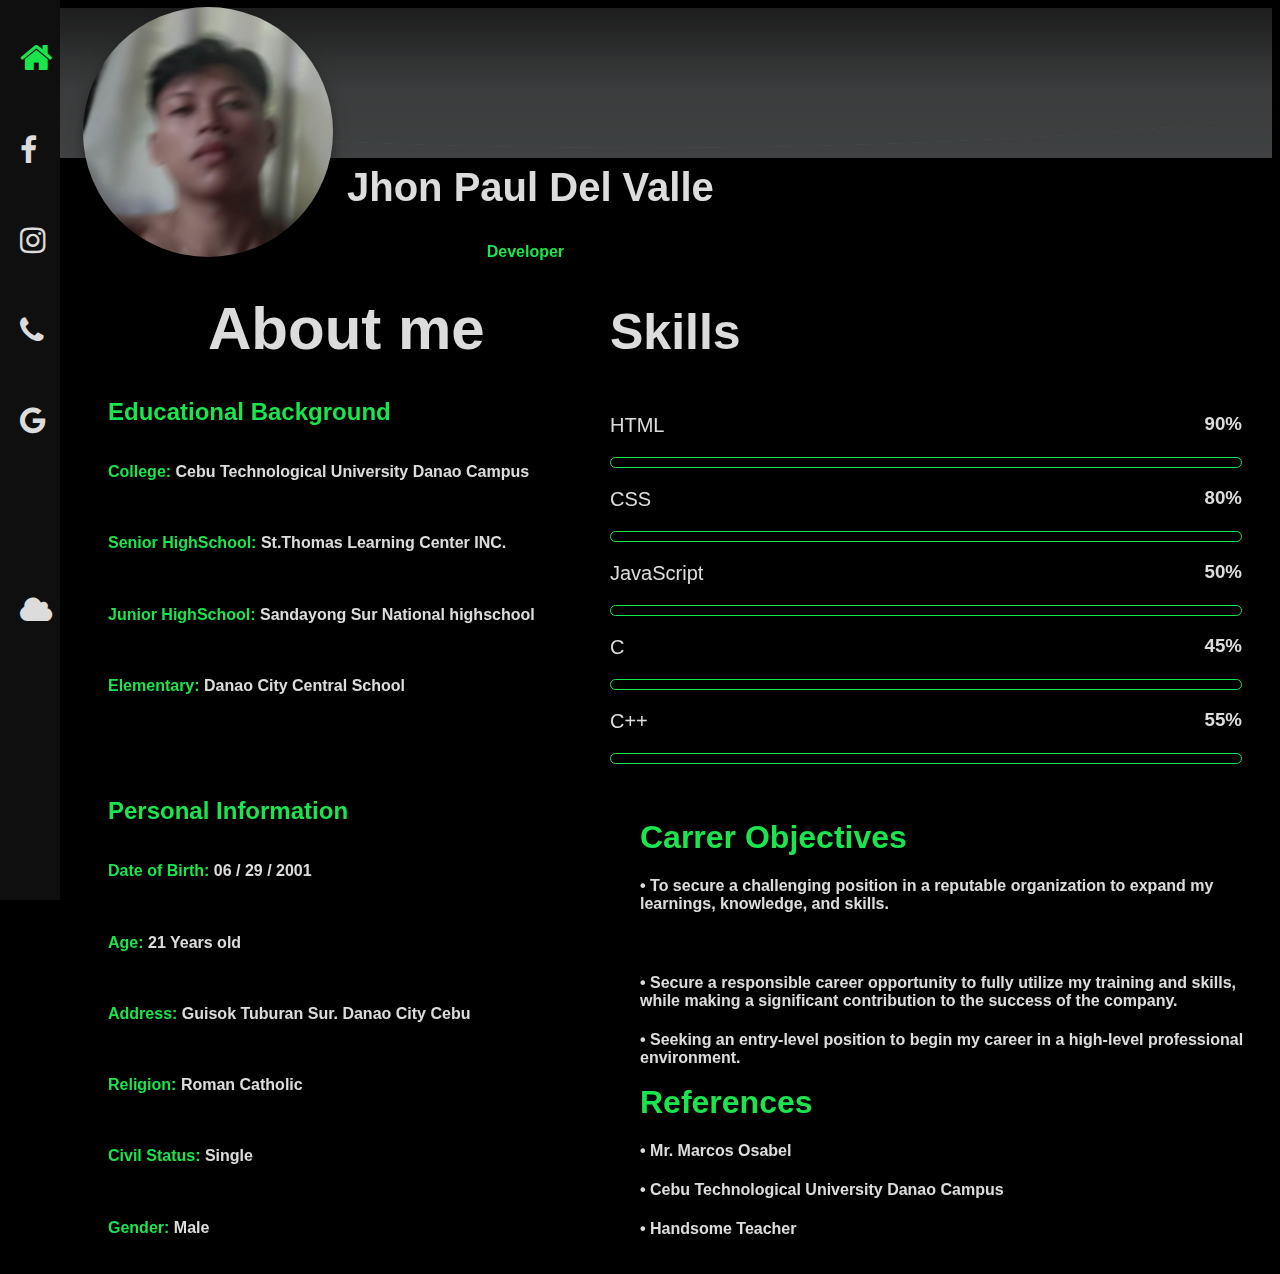
<file: index.html>
<!DOCTYPE html>
<html>
<link rel="stylesheet" type="text/css" href="style.css">
<!-- this link is for icons -->
<link rel="stylesheet" href="https://cdnjs.cloudflare.com/ajax/libs/font-awesome/4.7.0/css/font-awesome.min.css">
<head>

	<title>Profile.com</title>
</head>
<body>

	<div class="navbar">
			<a href="file:///C:/Users/paula/Desktop/html/index.html"><i class="fa fa-home"></i></a>

			<a href="https://www.facebook.com/hijhonpaul.delvalle"><i class="fa fa-facebook"></i></a>
			<a href="file:///C:/Users/paula/Desktop/html/not-available.html"><i class="fa fa-instagram"></i></a>
			<a href="file:///C:/Users/paula/Desktop/html/Contact.html"><i class="fa fa-phone"></i></a>
			<a href="https://mail.google.com/mail"><i class="fa fa-google"></i></a>
 				<div class="navbar2">
					<a href="https://workspace.google.com/intl/en_ph/lp/drive/?utm_source=google&utm_medium=cpc&utm_campaign=1011352-Workspace-APAC-PH-en-BKWS-EXA-MV&utm_content=text-ad-none-none-DEV_c-CRE_618933714849-ADGP_Hybrid%20%7C%20BKWS%20-%20EXA%20%7C%20Txt%20~%20Drive_1-KWID_43700072801577447-aud-1596662390094:kwd-2937000340&userloc_20827-network_g&utm_term=KW_gdrive&gclid=EAIaIQobChMI5M2Vw9rf-wIV9Z7CCh3-cgf1EAAYASAAEgKvEPD_BwE&gclsrc=aw.ds"><i class="fa fa-cloud"></i></a>
				</div>
		</div>
		<div class="cover">
			<img src="cover.png">
		</div>
			<div class="profile">
				<img src="profile.jpg">
				<div class="name">
					<h2>Jhon Paul Del Valle</h2>
					<h4>Developer</h4>
				</div>

				</div>
				<div class="info">
					<h1>About me</h1>
						<h2>Educational Background</h2>
						<h4>College:  <p>Cebu Technological University Danao Campus</p></h4>
						<h4>Senior HighSchool: <p>St.Thomas Learning Center INC.</p></h4>
						<h4>Junior HighSchool: <p>Sandayong Sur National highschool</p></h4>
						<h4>Elementary: <p>Danao City Central School</p></h4>
				</div>
						<div class="graph">
							<h1>Skills</h1>
							<p>HTML</p>
							<h3>90%</h3>	
										<div class="container">
					  						<div id="html-bar">
					  						</div>
										</div>

								<p>CSS</p>
									<h3>80%</h3>
								
									<div class="container">
									  <div id="css-bar"></div>
									</div>

								<p>JavaScript</p>
										<h3>50%</h3>
									<div class="container">
									  <div id="js-bar"></div>
									</div>

								<p>C</p>
									<h3>45%</h3>
									<div class="container">
									  <div id="C-bar"></div>
									</div>
									<p>C++</p>
									<h3>55%</h3>
									<div class="container">
									  <div id="C1-bar"></div>
									</div>
							</div>
					<div class="info2">
						<h2>Personal Information</h2>
							<h4>Date of Birth: <p>06 / 29 / 2001</p></h4>
							<h4>Age: <p>21 Years old</p></h4>
							<h4>Address: <p>Guisok Tuburan Sur. Danao City Cebu</p></h4>
							<h4>Religion: <p>Roman Catholic</p></h4>
							<h4>Civil Status: <p>Single</p></h4>
							<h4>Gender: <p>Male</p></h4>
					</div>
								<div class="box">
									<h1>Carrer Objectives</h1>
										<h4>• To secure a challenging position in a reputable organization to expand my learnings,  knowledge, and skills.</h4>
										s
											<h4>• Secure a responsible career opportunity to fully utilize my training and skills, while making a significant contribution to the success of the company.</h4>

												<h4>• Seeking an entry-level position to begin my career in a high-level professional environment.</h4>
										<h1>References</h1>
											<h4>• Mr. Marcos Osabel</h4>
											 <h4>• Cebu Technological University Danao Campus</h4>
												<h4>• Handsome Teacher</h4>
								</div>





</body>
</html>
</file>
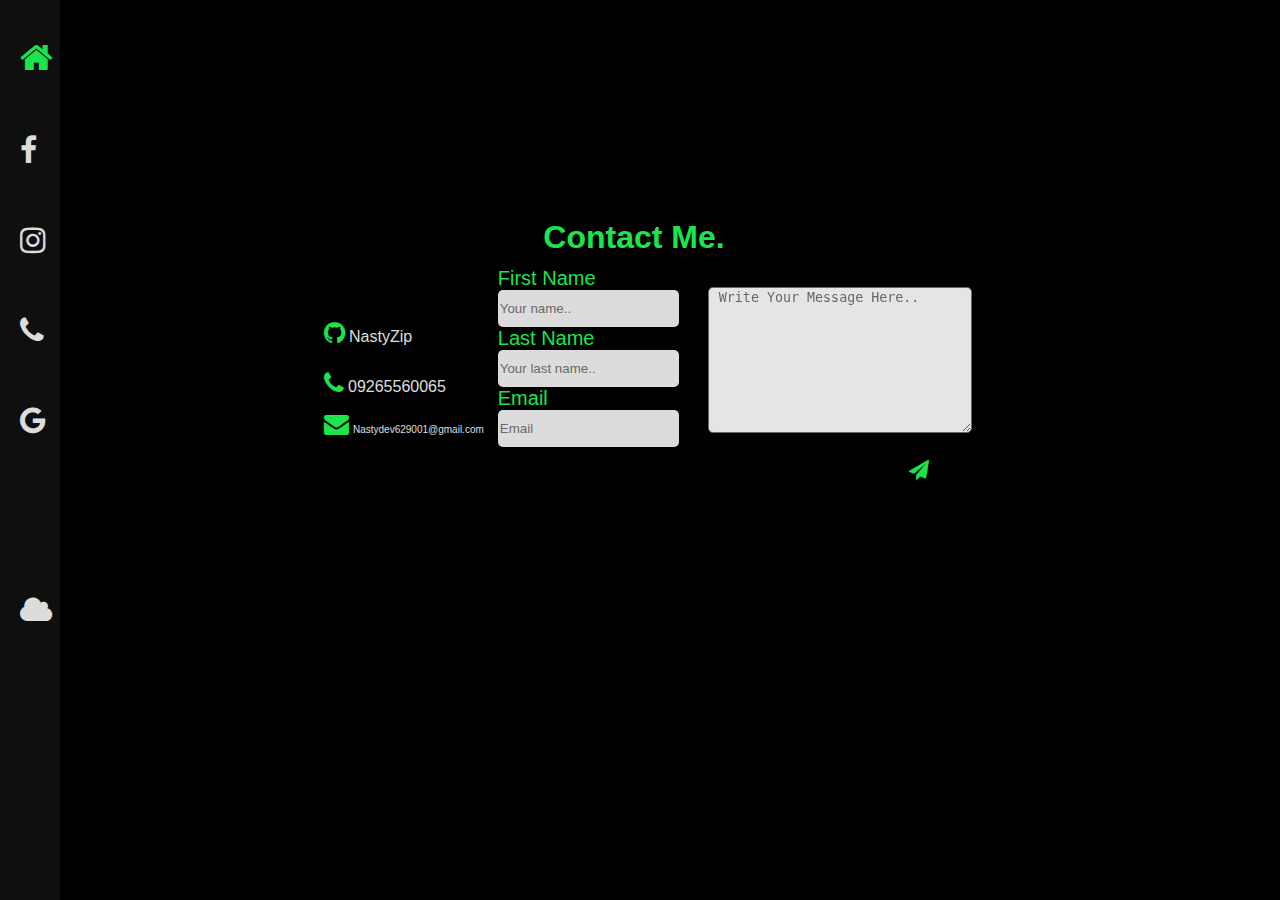
<file: contact.html>
<!DOCTYPE html>
<html>
<link rel="stylesheet" type="text/css" href="style.css">
<!-- this link is for icons -->
<link rel="stylesheet" href="https://cdnjs.cloudflare.com/ajax/libs/font-awesome/4.7.0/css/font-awesome.min.css">
<head>
	<title>Profile.com</title>
</head>
<body>

</body>
	<div class="navbar">
			<a href="file:///C:/Users/paula/Desktop/html/index.html"><i class="fa fa-home"></i></a>

			<a href="https://www.facebook.com/hijhonpaul.delvalle"><i class="fa fa-facebook"></i></a>
			<a href="file:///C:/Users/paula/Desktop/html/not-available.html"><i class="fa fa-instagram"></i></a>
			<a href="file:///C:/Users/paula/Desktop/html/Contact.html"><i class="fa fa-phone"></i></a>
			<a href="https://mail.google.com/mail"><i class="fa fa-google"></i></a>
 				<div class="navbar2">
					<a href="https://workspace.google.com/intl/en_ph/lp/drive/?utm_source=google&utm_medium=cpc&utm_campaign=1011352-Workspace-APAC-PH-en-BKWS-EXA-MV&utm_content=text-ad-none-none-DEV_c-CRE_618933714849-ADGP_Hybrid%20%7C%20BKWS%20-%20EXA%20%7C%20Txt%20~%20Drive_1-KWID_43700072801577447-aud-1596662390094:kwd-2937000340&userloc_20827-network_g&utm_term=KW_gdrive&gclid=EAIaIQobChMI5M2Vw9rf-wIV9Z7CCh3-cgf1EAAYASAAEgKvEPD_BwE&gclsrc=aw.ds"><i class="fa fa-cloud"></i></a>
				</div>
		</div>
	<div class="size">
	<div class="heads"> 
<h1>
	Contact Me.
</h1>
<div class="full">
	<div class="icons3">
				<i class="fa fa-github"></i>
	<p> NastyZip</p>
	</div>

		<div class="icons">
			<i class="fa fa-phone"></i>
			<p>09265560065</p>
		</div>
	<div class="icons2">
			<i class="fa fa-solid fa-envelope"></i>
	<p>Nastydev629001@gmail.com</p>
		</div>

</div>
		  	<div class="first">
	    <label for="fname">First Name</label>
	    <input type="text" id="fname" name="firstname" placeholder="Your name..">
		    <label for="lname">Last Name</label>
		    <input type="text" id="lname" name="lastname" placeholder="Your last name..">
		   <label for="lname">Email</label>
		    <input type="text" id="mail" name="gMail" placeholder="Email">
   </div>
		<div class="form">
  <form action="#">
    <textarea id="subject" name="subject" placeholder="Write Your Message Here.." style="height:140px; width: 250px;"></textarea>
  </form>
  	</div>
	 	 <div class=" buton">
  		<button>
  			<a href="file:///C:/Users/paula/Desktop/html/msgsnt.html"><i class="fa fa-paper-plane"></i></a>
  		</button>
  	</div>
</div>

</html>
</file>
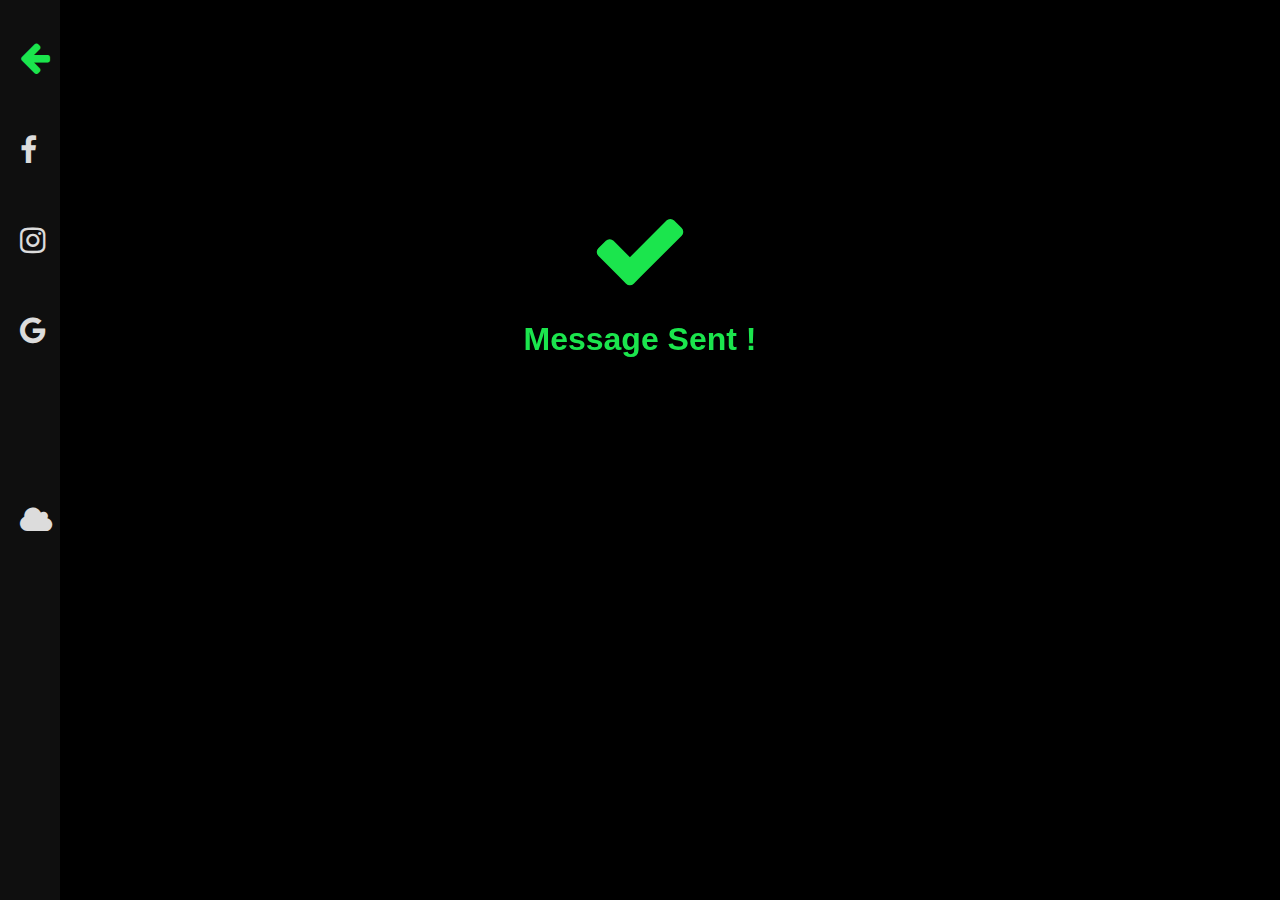
<file: msgsnt.html>
<!DOCTYPE html>
<html>
<link rel="stylesheet" type="text/css" href="style.css">
<!-- this link is for icons -->
<link rel="stylesheet" href="https://cdnjs.cloudflare.com/ajax/libs/font-awesome/4.7.0/css/font-awesome.min.css">
<head>
	<title>Profile.com</title>
</head>
<body>
		<div class="navbar">
			<a href="file:///C:/Users/paula/Desktop/html/contact.html"><i class="fa fa-arrow-left"></i></a>

			<a href="https://www.facebook.com/hijhonpaul.delvalle"><i class="fa fa-facebook"></i></a>
			<a href="file:///C:/Users/paula/Desktop/html/not-available.html"><i class="fa fa-instagram"></i></a>
			<a href="https://mail.google.com/mail"><i class="fa fa-google"></i></a>
 				<div class="navbar2">
					<a href="https://workspace.google.com/intl/en_ph/lp/drive/?utm_source=google&utm_medium=cpc&utm_campaign=1011352-Workspace-APAC-PH-en-BKWS-EXA-MV&utm_content=text-ad-none-none-DEV_c-CRE_618933714849-ADGP_Hybrid%20%7C%20BKWS%20-%20EXA%20%7C%20Txt%20~%20Drive_1-KWID_43700072801577447-aud-1596662390094:kwd-2937000340&userloc_20827-network_g&utm_term=KW_gdrive&gclid=EAIaIQobChMI5M2Vw9rf-wIV9Z7CCh3-cgf1EAAYASAAEgKvEPD_BwE&gclsrc=aw.ds"><i class="fa fa-cloud"></i></a>
				</div>
		</div>
	<div class="snt">
		<i class="fa fa-solid fa-check"></i>
			<h1>Message Sent !</h1>
	</div>
</body>
</html>
</file>
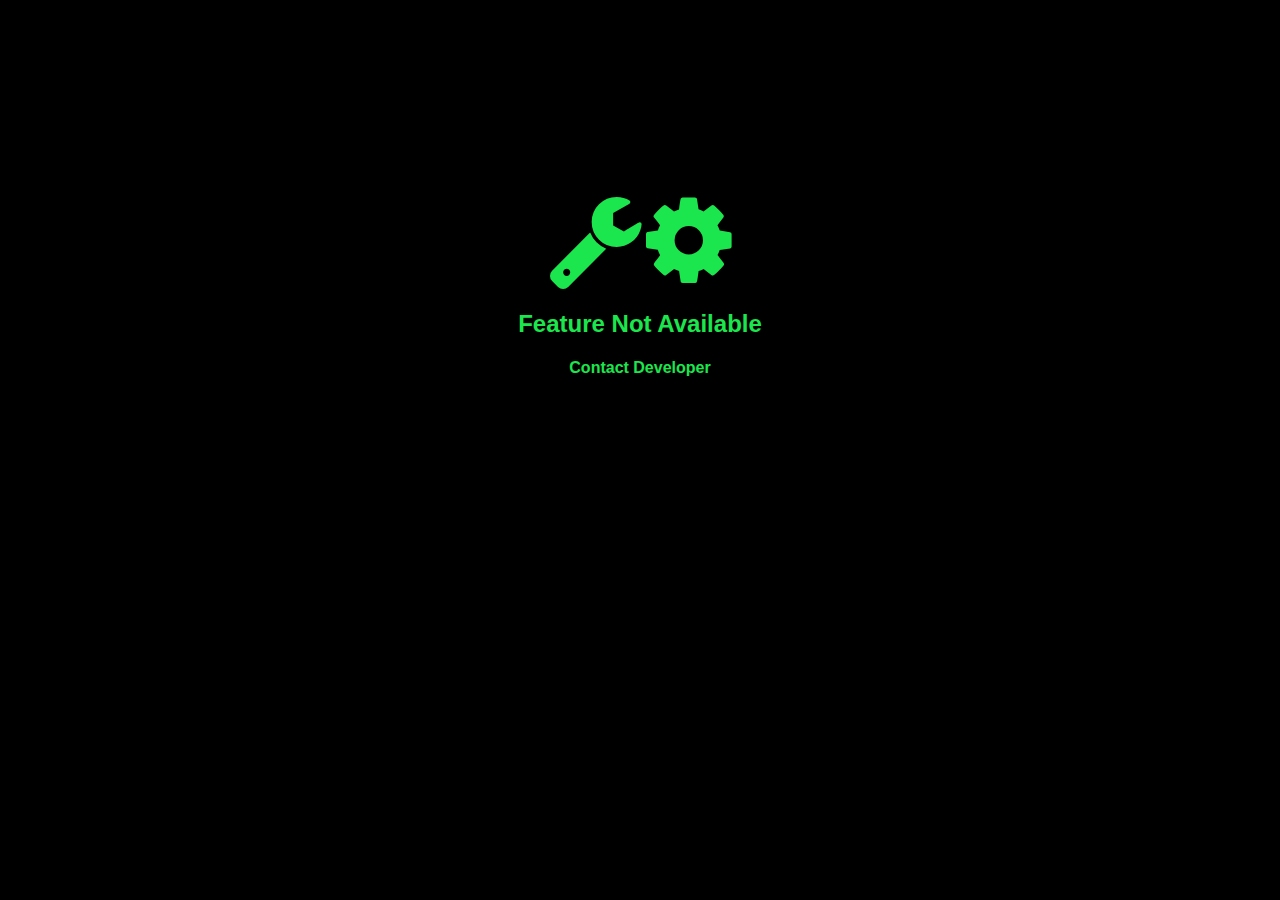
<file: not-available.html>
<!DOCTYPE html>
<html>
<link rel="stylesheet" type="text/css" href="style.css">
<link rel="stylesheet" href="https://cdnjs.cloudflare.com/ajax/libs/font-awesome/4.7.0/css/font-awesome.min.css">
<head>
	<title>profile.com</title>
</head>
<body>
	<div class="not">
		<i class="fa fa-wrench"></i>
		<span class="fa fa-gear"></span>
		<h2>Feature Not Available</h2>
		<h4>Contact Developer</h4>
	</div>
</body>
</html>
</file>
<file: style.css>
body {
	background-color:black ;
	opacity: 0.9	;
}
.navbar{
  height: 100%;
  width: 60px;
  position: fixed;
  z-index: 1;
  top: 0;
  left: 0;
  background-color: #111;
  overflow-x: hidden;

}
.navbar a{
	text-decoration: none;
	color: green;
}
.navbar i{
	color: whitesmoke;	
	font-size: 30px;
	padding: 40px 8px 20px 20px;
	text-decoration: none;
	display: block;
}
.navbar2 i{
	color: whitesmoke;	
	font-size: 30px;
	margin-top: 100px;
	text-decoration: none;
	display: block;
}
.navbar i:hover {
  color: #1FFF56;
  font-size: 35px;
}
.profile{
	margin-left: 50px;
	margin-top: -30px;
}
.profile img{
	border-radius: 260px;
    margin-top: -140px;
    margin-left: 25px;
    height: 250px;
    width:250px;
    box-shadow: 0 10px 10px 0 rgba(0, 0, 0, 0.2), 0 6px 20px 0 rgba(0, 0, 0, 0.19);
}
.name{
	display: inline-block;
}
.name h2{
	padding-left: 10px;
	display: inline-block;
	color: whitesmoke;
	font-family: sans-serif;
	font-size: 40px;
	float: right;
}
.cover img{
	height: 150px;
	width: 100%;
	
}
.graph{
	padding-right:30px;
	width: 50%;
	float: right;
	margin-top: -20px;
}
.graph h1{
	color: whitesmoke;
	font-family: sans-serif;
	font-size: 50px;
	margin-top: 40px;

}
.graph p{
	color: whitesmoke;
	font-family: sans-serif;
	font-size: 20px;
	display: inline-block;
}
.graph h3{
	float: right;
	display: inline-block;
	font-family: sans-serif;
	color: whitesmoke;
}

.container {
    position: relative;
    border: 1px solid #1FFF56;
    border-radius: 20px;
}
.container div{
	   position: relative;
    width: 0;
    height: 9px;
    border-radius: 10px;
    background-color: #1FFF56;
}
.percent{
	float: right;
}
.percent p{
	float: right;
	display: block;
}
#container {
  width: 10%;
  background-color: #1FFF56;
  height: 5px;
}	

#html-bar {
    animation:html-fill 5s forwards;
} 
@keyframes html-fill{
    100%{
        width: 90%;
    }
}
#css-bar {
    animation:css-fill 5s forwards;
} 
@keyframes css-fill{
    100%{
        width: 80%;
    }
}
#js-bar {
    animation:js-fill 5s forwards;
} 
@keyframes js-fill{
    100%{
        width: 50%;
    }
}
#C-bar {
    animation:C-fill 5s forwards;
} 
@keyframes C-fill{
    100%{
        width: 45%;
    }
}
#C1-bar {
    animation:C1-fill 5s forwards;
} 
@keyframes C1-fill{
    100%{
        width: 55%;
    }
}
.info{
	display: inline-block;
}
.info h1{
	padding-left: 200px;
	display: inline-block;
	font-family: sans-serif;
	font-size: 60px;
	color: whitesmoke;
	margin-top: 11px;
}
.info h2{
	font-family: sans-serif;
	color: #1FFF56;
	padding-left: 100px;
	margin-top: -5px;
}
.info h4{
	font-family: sans-serif;
	color: #1FFF56;
	padding-left: 100px;
}
.info p{
	display: inline-block;
	color: whitesmoke;
}
.info2{
	margin-top: 40px;
}
.info2 h2{
	font-family: sans-serif;
	color: #1FFF56;
	padding-left: 100px;
	margin-top: 65px;
}
.info2 h4{
	font-family: sans-serif;
	color: #1FFF56;
	padding-left: 100px;
}
.info2 p{
	display: inline-block;
	color: whitesmoke;
 	padding: 0;

}
.name h4{
	font-family: sans-serif;
	color: #1FFF56;
	text-align: center;
}
.box {
	display: inline-block;
	width: 50%;
	float: right;
	margin-top: -450px;
}
.box h4
{
	display: block;
	color: whitesmoke;
	font-family: sans-serif;

}
.box div{
	display: inline-block;
}
.box h1{
	font-family: sans-serif;
	color: #1FFF56;
	padding-left: 0px;
	margin-top: -5px;
}
.not{
	height: 200px;
	width: 100%;
	text-align: center;
	margin-top: 15%;
	border: 10px;
	border-color: #1FFF56 ;
}
.not i{
	text-align: center;
	color: #1FFF56;
	font-size: 100px;

}
.not h2 {
	color: #1FFF56;
	font-family: sans-serif;

}
.not h4 {
	color: #1FFF56;
	font-family: sans-serif;

}
.not span{
		text-align: center;
	color: #1FFF56;
	font-size: 100px;
}
.form{
	width: 14%;
	display: inline-block;
	margin-left: 15px;
}
.first{
	display: inline-block;
	margin-top: -10px;
	margin-left: 10px;
}
.first input{
	display: block;
	height: 35px;
	background-color: whitesmoke;
	border: 0;
	border-radius: 5px;
}
.form textarea{
padding-left: 10px;
margin-left: 10px;
border-radius: 5px;
resize: 0;
display: inline-block;
}
.first label{
	color: #1FFF56;
	font-family: sans-serif;
	font-size: 20px;
}
.buton{
	display: block;

}
.buton button {
	height: 45px;
	width: 50px;
	border: 0;
	margin-left: 570px;
	background-color: black;
	display: inline-block;
}
.buton i{
	color: #1FFF56;
	font-size: 20px;
}

.size {
    margin-top: 15%;
    display: inline-block;
    background-color: black;
    width: 35%;
    margin-left: 10pxs;
    margin-left: 25%;
}
.buton i, a :hover {
 	font-size: 30;
}
.icons i{
	color: #1FFF56;
	font-size: 25px;
}
.icons p{
	color: whitesmoke;
	font-family: sans-serif;
	display: inline-block;

}
.icons2{
	display: block;

}
.icons2 i{
	color: #1FFF56;
	font-size: 25px;
}
.icons2 p{
	color: whitesmoke;
	font-family: sans-serif;
	font-size: 10px;
	display: inline-block;
}
.icons3{
	display: block;

}
.icons3 i{
	color: #1FFF56;
	font-size: 25px;
}
.icons3 p{
	color: whitesmoke;
	font-family: sans-serif;
	display: inline-block;
}
.full {
	display: inline-block	;
}
.heads{
	display: inline-block;
}
.heads h1{
	color:#1FFF56 ;
	font-family: sans-serif;
	text-align: center;
	margin-left: 20ox;
}
.snt{
	text-align: center;
	margin-top: 200px;
}
.snt h1{
		text-align: center;
		color:#1FFF56;
		font-family: sans-serif;
}
.snt i{
	color: #1FFF56;
	font-size: 100px;
	display: inline-block;
}
</file>
